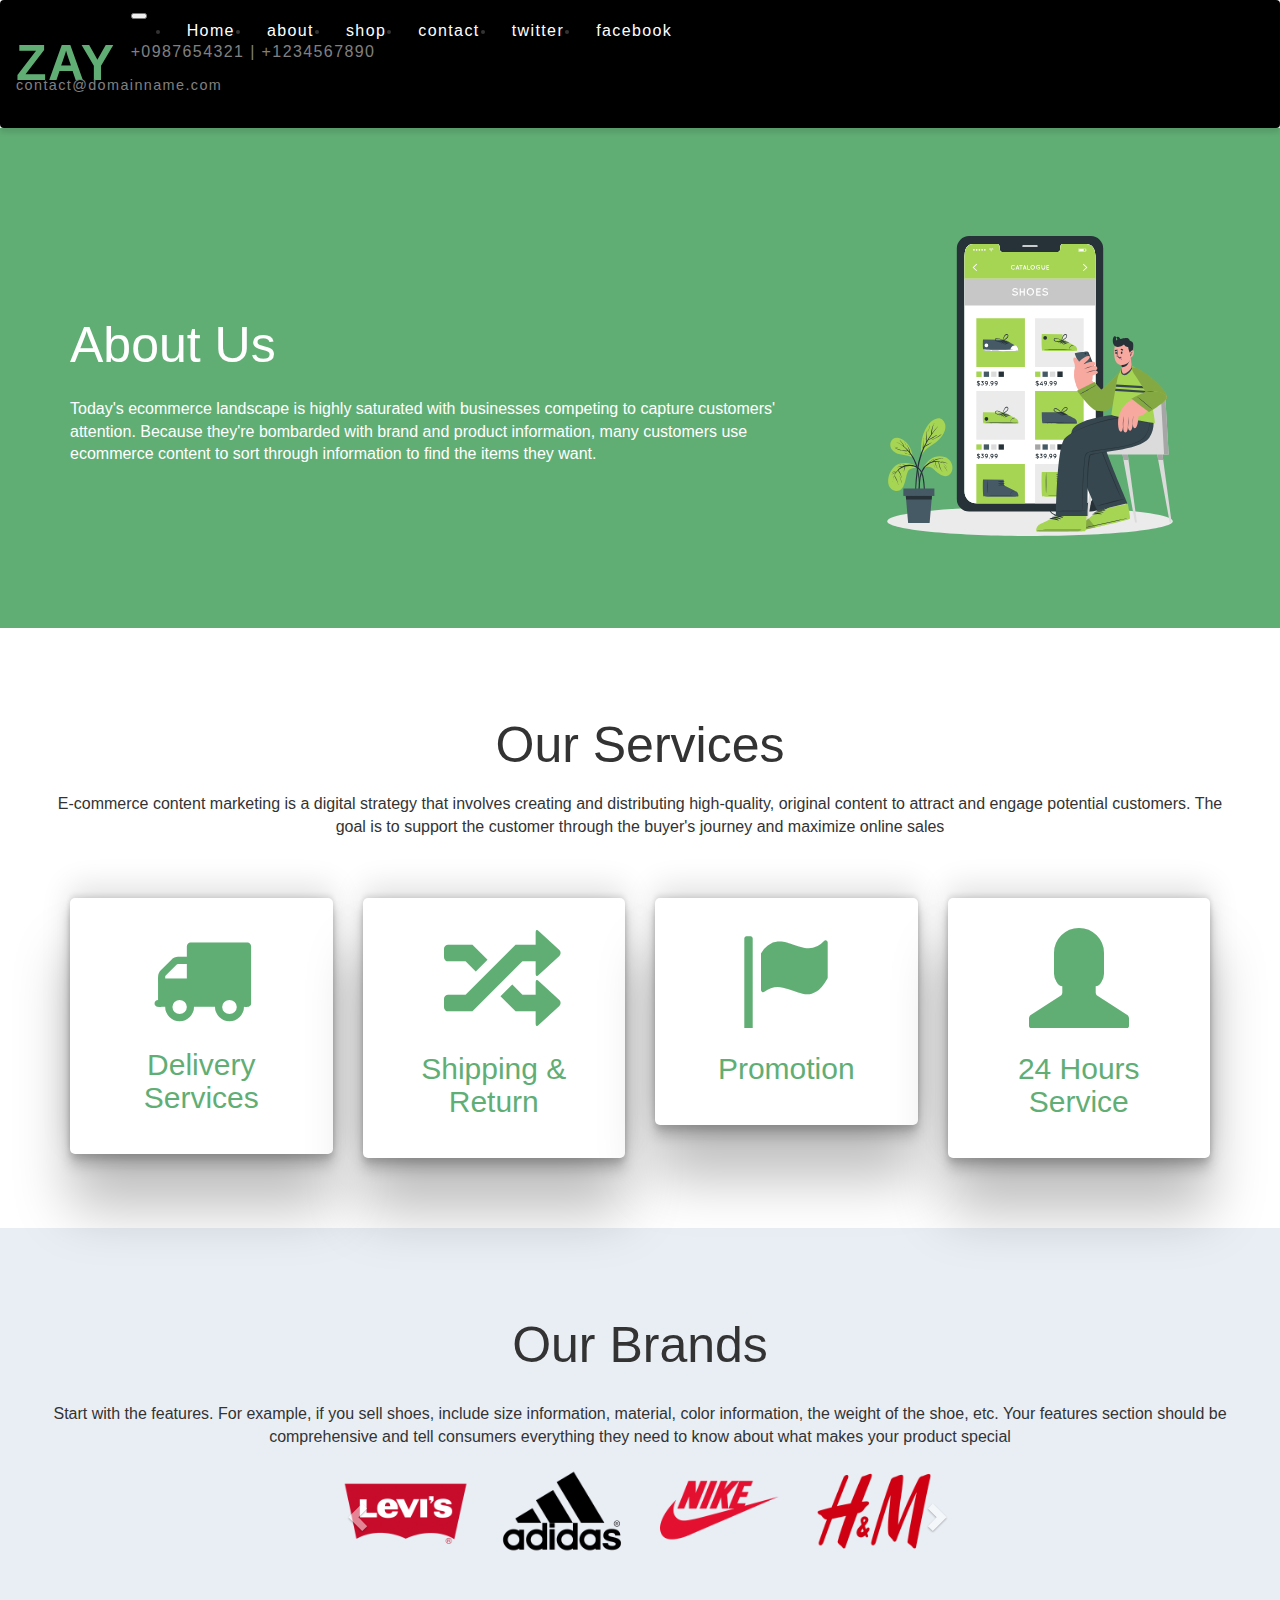
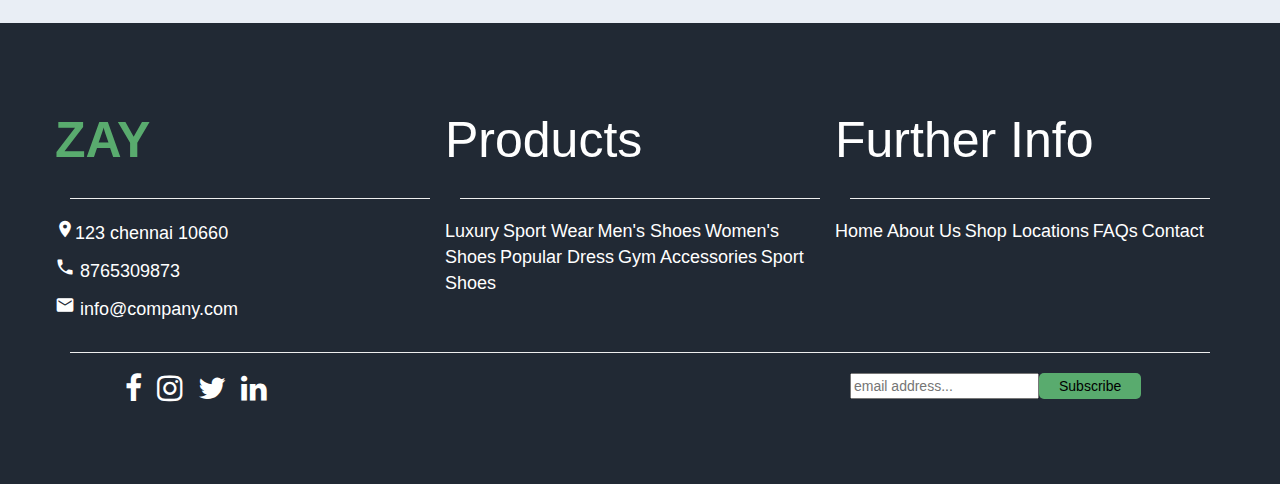
<file: ecommerce/about.html>
<!DOCTYPE html>
<html lang="en">

<head>
    <meta charset="UTF-8">
    <meta name="viewport" content="width=device-width, initial-scale=1.0">
    <title>shopping</title>
    <link rel="stylesheet" href="https://maxcdn.bootstrapcdn.com/bootstrap/3.4.1/css/bootstrap.min.css">
    <script src="https://ajax.googleapis.com/ajax/libs/jquery/3.7.1/jquery.min.js"></script>
    <script src="https://maxcdn.bootstrapcdn.com/bootstrap/3.4.1/js/bootstrap.min.js"></script>
    <link href="https://cdn.jsdelivr.net/npm/bootstrap@5.0.2/dist/css/bootstrap.min.css" rel="stylesheet"
        integrity="sha384-EVSTQN3/azprG1Anm3QDgpJLIm9Nao0Yz1ztcQTwFspd3yD65VohhpuuCOmLASjC" crossorigin="anonymous">
    <script src="https://cdn.jsdelivr.net/npm/bootstrap@5.0.2/dist/js/bootstrap.bundle.min.js"
        integrity="sha384-MrcW6ZMFYlzcLA8Nl+NtUVF0sA7MsXsP1UyJoMp4YLEuNSfAP+JcXn/tWtIaxVXM"
        crossorigin="anonymous"></script>
    <link rel="stylesheet" href="https://cdnjs.cloudflare.com/ajax/libs/font-awesome/4.7.0/css/font-awesome.min.css">
    <link href="https://fonts.googleapis.com/icon?family=Material+Icons" rel="stylesheet">

    <link rel="stylesheet" href="about.css">
</head>

<body>
    <section>
        <nav class="navbar navbar-expand-md bg-body-tertiary">
            <div class="container-xl">
                <a class="navbar-brand" href="#">
                    <h1 class="header">ZAY</h1>
                </a>
                <button class="navbar-toggler" type="button" data-bs-toggle="collapse"
                    data-bs-target="#navbarSupportedContent" aria-controls="navbarSupportedContent"
                    aria-expanded="false" aria-label="Toggle navigation">
                    <span class="navbar-toggler-icon"></span>
                </button>
                <div class="collapse navbar-collapse" id="navbarSupportedContent">
                    <ul class="navbar-nav ms-auto mb-2 mb-lg-0">
                        <li class="nav-item">
                            <a class="nav-link active" aria-current="page" href="index.html">Home</a>
                        </li>
                        <li class="nav-item">
                            <a class="nav-link" href="#">about</a>
                        </li>
                        <li class="nav-item">
                            <a class="nav-link" href="shop.html">shop</a>
                        </li>
                        <li class="nav-item">
                            <a class="nav-link" href="contact.html">contact</a>
                        </li>
                        <!-- <li class="nav-item dropdown">
                            <a class="nav-link dropdown-toggle" href="shop.html" role="button" data-bs-toggle="dropdown"
                                aria-expanded="false">
                                shop
                            </a>
                            <ul class="dropdown-menu">
                                <li><a class="dropdown-item" href="#">shoe</a></li>
                                <li><a class="dropdown-item" href="#">watch</a></li>
                                <li>
                                    <hr class="dropdown-divider">
                                </li>
                                <li><a class="dropdown-item" href="#">Something else here</a></li>
                            </ul>
                        </li> -->
                       
                        <li class="nav-item">
                            <a class="nav-link">twitter</a>
                        </li>
                        <li class="nav-item">
                            <a class="nav-link">facebook</a>
                        </li>
                    </ul>
                    <div class="search-and-icons">
                        <!-- <form class="d-flex mb-2 me-2" role="search">
                            <input class="form-control me-2" type="search" aria-label="Search">
                        </form> -->
                        <div class="user-icons d-flex mb-2">
                            <div class="profile"><i class="bi bi-person"></i></div>
                            <div class="wishlist"><i class="bi bi-heart"></i></div>
                            <div class="cart"><i class="bi bi-cart3"></i></div>
                        </div>
                    </div>
                    <div class="contact-info d-md-flex">
                        <p>+0987654321 | +1234567890 </p>
                        <p><a href="mailto:">contact@domainname.com</a></p>
                    </div>
                </div>
            </div>
        </nav>
        <section>
            <!-- navbar complete -->
            <!-- section1 start -->
            <section class="section1">
                <div class="container">
                    <div class="row">
                        <div class="col-md-8">
                            <h1 class="abouthaed">About Us</h1>
                            <p class="aboutpara">Today's ecommerce landscape is highly saturated with businesses
                                competing to capture
                                customers' attention. Because they're bombarded with brand and product information, many
                                customers use ecommerce content to sort through information to find the items they want.
                            </p>
                        </div>
                        <div class="col-md-4">
                            <img class="img-responsive" src="assets/about-hero.svg" alt="">
                        </div>
                    </div>
                </div>
            </section>
            <!-- section1 end -->
            <!-- section2 start -->
            <section class="section2">
                <div class="container">
                    <div class="row">
                        <div class="text-center">
                            <h1 class="servicehead">Our Services</h1>
                            <p class="servicepara">E-commerce content marketing is a digital strategy that involves
                                creating and
                                distributing high-quality, original content to attract and engage potential customers.
                                The goal is to support the customer through the buyer's journey and maximize online
                                sales</p>
                        </div>
                    </div>
                    <div class="row secrtion3row">
                        <div class="col-md-3">
                            <div class="servicebox">
                                <div class="text-center">
                                    <i class="fa fa-truck" style="font-size:100px;"></i>
                                    <h1 class="serviceboxhead">Delivery Services</h1>
                                </div>
                            </div>
                        </div>
                        <div class="col-md-3">
                            <div class="servicebox">
                                <div class="text-center">
                                    <span class="glyphicon glyphicon-random" style="font-size: 100px;"></span>
                                    <h1 class="serviceboxhead">Shipping & Return</h1>
                                </div>
                            </div>
                        </div>
                        <div class="col-md-3">
                            <div class="servicebox">
                                <div class="text-center">
                                    <span class="glyphicon glyphicon-flag" style="font-size: 100px;"></span>
                                    <h1 class="serviceboxhead">Promotion</h1>
                                </div>
                            </div>
                        </div>
                        <div class="col-md-3">
                            <div class="servicebox">
                                <div class="text-center">
                                    <span class="glyphicon glyphicon-user" style="font-size: 100px;"></span>
                                    <h1 class="serviceboxhead">24 Hours Service</h1>
                                </div>
                            </div>
                        </div>
                    </div>
                </div>
            </section>
            <!-- section3 -->
            <section class="section3">
                <div class="conatiner">
                    <div class="row">
                        <div class="text-center">
                            <h1 class="sec3head">Our Brands</h1>
                            <p class="sech3para">Start with the features. For example, if you sell shoes, include size information,
                                material, color information, the weight of the shoe, etc. Your features section should
                                be comprehensive and tell consumers everything they need to know about what makes your
                                product special</p>
                        </div>
                    </div>
                    <div class="row row1">
                        <div class="col-md-6 col-md-offset-3">
                            <div class="carousel slide" id="myCarousel" data-ride="carousel" data-interval="2000"
                                data-pause="hover">
                                <div class="carousel-inner">
                                    <div class="item active">
                                        <div class="col-xs-3 img1"><a href="#"><img src="assets/brand_01.png"
                                                    class="img-responsive"></a></div>
                                    </div>
                                    <div class="item">
                                        <div class="col-xs-3 img1"><a href="#"><img src="assets/brand_02.png"
                                                    class="img-responsive"></a></div>
                                    </div>
                                    <div class="item">
                                        <div class="col-xs-3 img1"><a href="#"><img src="assets/brand_03.png"
                                                    class="img-responsive"></a></div>
                                    </div>
                                    <div class="item">
                                        <div class="col-xs-3 img1"><a href="#"><img src="assets/brand_04.png"
                                                    class="img-responsive"></a></div>
                                    </div>
                                </div>
                                <a class="left carousel-control" href="#myCarousel" data-slide="prev"><i
                                        class="glyphicon glyphicon-chevron-left"></i></a>
                                <a class="right carousel-control" href="#myCarousel" data-slide="next"><i
                                        class="glyphicon glyphicon-chevron-right"></i></a>
                            </div>
                        </div>
                    </div>
                </div>
            </section>
            <!-- footer -->
            <section class="footer">
                <div class="container">
                    <div class="row">
                        <div class="col-md-4">
                            <div class="row">
                                <h1 class="footerhead">ZAY</h1>
                            </div>
                            <hr class="line">
                            <div class="row">
                                <p class="footerpara"><i class="material-icons"
                                        style="font-size:20px">location_on</i>123 chennai 10660</p>
                                <p class="footerpara"><i class="material-icons" style="font-size:20px">phone</i>
                                    8765309873</p>
                                <p class="footerpara"><i class="material-icons" style="font-size:20px">mail</i>
                                    info@company.com</p>
                            </div>
                        </div>
                        <div class="col-md-4">
                            <div class="row">
                                <h1 class="footerproducthead">Products</h1>
                            </div>
                            <hr class="line">
                            <div class="row">
                                <a class="atag" href="#">Luxury</a>
                                <a class="atag" href="#">Sport Wear</a>
                                <a class="atag" href="#">Men's Shoes</a>
                                <a class="atag" href="#">Women's Shoes</a>
                                <a class="atag" href="#">Popular Dress</a>
                                <a class="atag" href="#">Gym Accessories</a>
                                <a class="atag" href="#">Sport Shoes</a>
                            </div>
                        </div>
                        <div class="col-md-4">
                            <div class="row">
                                <h1 class="footerproducthead">Further Info</h1>
                            </div>
                            <hr class="line">
                            <div class="row">
                                <a class="atag" href="#">Home</a>
                                <a class="atag" href="#">About Us</a>
                                <a class="atag" href="#">Shop Locations</a>
                                <a class="atag" href="#">FAQs</a>
                                <a class="atag" href="#">Contact</a>
                            </div>
                        </div>
                    </div>
                    <hr class="line">
                    <div class="row footerlastpart">
                        <div class="col-md-4">
                            <ul class="List-inline">
                                <li class="list"><i class="fa fa-facebook footericon" style="font-size:30px"></i></li>
                                <li class="list"><i class="fa fa-instagram footericon" style="font-size:30px"></i></li>
                                <li class="list"><i class="fa fa-twitter footericon" style="font-size:30px"></i></li>
                                <li class="list"><i class="fa fa-linkedin footericon" style="font-size:30px"></i></li>
                            </ul>
                        </div>
                        <div class="col-md-4"></div>
                        <div class="col-md-4">
                            <div class="input-with-button">
                                <input placeholder="email address..." type="text"><button
                                    class="footerbutton">Subscribe</button>
                            </div>
                        </div>
                    </div>
                </div>
            </section>
            <!-- footer finish -->
            <script>
                $("#myCarousel").carousel({
                    interval: 4000
                });

                $(".carousel .item").each(function () {
                    var next = $(this).next();
                    if (!next.length) {
                        next = $(this).siblings(":first");
                    }
                    next.children(":first-child").clone().appendTo($(this));

                    for (var i = 0; i < 2; i++) {
                        next = next.next();
                        if (!next.length) {
                            next = $(this).siblings(":first");
                        }

                        next.children(":first-child").clone().appendTo($(this));
                    }
                });

            </script>

</body>

</html>
</file>
<file: ecommerce/about.css>
.navbar{
    box-shadow: 0 5px 5px rgba(0, 0, 0, 0.1);
    background-color: #000;
    padding-bottom: 20px;
  }
  .navbar .navbar-brand img {
    max-width: 100px;
  }
  .navbar .navbar-nav .nav-link {
    color: white;
    font-size: 16px;
  }
  .navbar .navbar-nav .nav-link{
    text-decoration: none;
  }
  .navbar .navbar-nav .nav-link:hover{
    color: #61AE75;
  }
  @media screen and (min-width: 1024px) {
    .navbar {
      letter-spacing: 0.1em;
    }
    .navbar .navbar-nav .nav-link {
      padding: 0.5em 1em;
    }
    .search-and-icons {
      width: 50%;
    }
    .search-and-icons form {
      flex: 1;
    }
  }
  @media screen and (min-width: 768px) {
    .navbar .navbar-brand img {
      max-width: 7em;
    }
    .navbar .navbar-collapse {
      display: flex;
      flex-direction: column-reverse;
      align-items: flex-end;
    }
    .search-and-icons {
      display: flex;
      align-items: center;
    }
  }
  .search-and-icons form input {
    border-radius: 0;
    height: 2em;
    background: #fff
      url("data:image/svg+xml,%3Csvg xmlns='http://www.w3.org/2000/svg' width='16' height='16' fill='grey' class='bi bi-search' viewBox='0 0 16 16'%3E%3Cpath d='M11.742 10.344a6.5 6.5 0 1 0-1.397 1.398h-.001c.03.04.062.078.098.115l3.85 3.85a1 1 0 0 0 1.415-1.414l-3.85-3.85a1.007 1.007 0 0 0-.115-.1zM12 6.5a5.5 5.5 0 1 1-11 0 5.5 5.5 0 0 1 11 0z'/%3E%3C/svg%3E")
      no-repeat 95%;
      padding-top: 15px;
      padding-bottom:15px;
  }
  .search-and-icons form input:focus {
    background: #fff;
    box-shadow: none;
  }
  .search-and-icons .user-icons div {
    padding-right: 1em;
  }
  .contact-info p,
  .contact-info a {
    font-size: 0.9em;
    padding-right: 1em;
    color: grey;
  }
  .contact-info a {
    padding-right: 0;
  }
  .header{
    color: #61AE75;
    font-size: 50px;
    font-weight: 800;
  }
.contact-info p{
font-size: 16px;
}
.section1{
    background-color: #61AE75;
    padding-top: 70px;
    padding-bottom: 70px;
}
.navbar{
    margin-bottom: 0px;
}
.abouthaed{
    padding-top: 100px;
    color: white;
    font-size: 50px;
}
.aboutpara{
    padding-top: 15px;
    color: white;
    font-size: 16px;
}
.servicehead{
    font-size: 50px;
    margin-bottom: 20px;
}
.servicepara{
    font-size: 16px;
}
.servicebox{
    background-color: #fff;
    padding: 30px;
    border-radius: 5px;
}
.serviceboxhead{
    font-size: 30px;
}
.servicebox{
    color:#61AE75 ;
    box-shadow: rgba(0, 0, 0, 0.25) 0px 54px 55px, rgba(0, 0, 0, 0.12) 0px -12px 30px, rgba(0, 0, 0, 0.12) 0px 4px 6px, rgba(0, 0, 0, 0.17) 0px 12px 13px, rgba(0, 0, 0, 0.09) 0px -3px 5px;
}
.servicebox:hover {
    background-color: #61AE75;
    color: #fff;
}
.secrtion3row{
    margin-top: 50px;
}
.section2{
    padding-top: 70px;
    padding-bottom: 70px;
}
/* footer */
.footer{
    background-color: #212934;
    padding-top: 70px;
    padding-bottom: 70px;
  }
  .footerhead{
    color: #59AB6E;
    font-size: 50px;
    font-weight: 700;
  }
  .line{
    color: #fff;
  }
  .footerpara{
    color: #fff;
    font-size: 18px;
  }
  .icon{
    color: #fff;
  }
  .footerproducthead{
    color: #fff;
    font-size: 50px;
  }
  .atag{
    color: #fff;
    font-size: 18px;
    text-decoration: none;
    margin-bottom: 10px;
  }
  .atag:hover{
    color: #59AB6E;
  }
  .footericon{
    color: #fff;
  }
  .list{
    list-style: none;
    margin-left: 15px;
  }
  .List-inline{
    display: flex;
    
  }
  .footericon:hover{
    color: #59AB6E;
  }
  .footerbutton{
    color: black;
    background-color: #59AB6E;
    padding-left: 20px;
    padding-right: 20px;
    padding-top: 3px;
    padding-bottom: 3px;
    border-style: none;
    border-radius: 5px;
  }
  .footerbutton:hover{
    background-color: black;
    color: #FFFFFF;
  }
  .footerlastpart{
    margin-top: 20px;
  }
  @media screen and (max-width:600px){
    .servicebox{
        margin-bottom: 5%;
    }
    .navbar-toggler-icon{
        background-color: #fff;
    }
    .abouthaed{
        padding-top: 0px;
        text-align: center;
    }
    .aboutpara{
        text-align: center;
    }
    .row1{
      padding: 0px;
      margin: auto;
    }
   
  }
.section3{
  background-color: #E9EEF5;
  overflow: hidden;
  padding-top: 70px;
  padding-bottom: 70px;
}
.sec3head{
  font-size: 50px;
  padding-bottom: 20px;
}
.sech3para{
  font-size: 16px;
  padding-left: 50px;
  padding-right: 50px;
  margin-bottom: 20px;
}
.sect3head{
  font-size: 50px;
}
.sect3para{
  font-size: 16px;
  padding-left: 30px;
  padding-right: 30px;
}
/* image slider */
.carousel-inner .active.left { left: -25%; }
.carousel-inner .next        { left:  25%; }
.carousel-inner .prev		 { left: -25%; }
.carousel-control 			 { width:  4%; }
.carousel-control.left,.carousel-control.right {margin-left:15px;background-image:none;}
</file>
